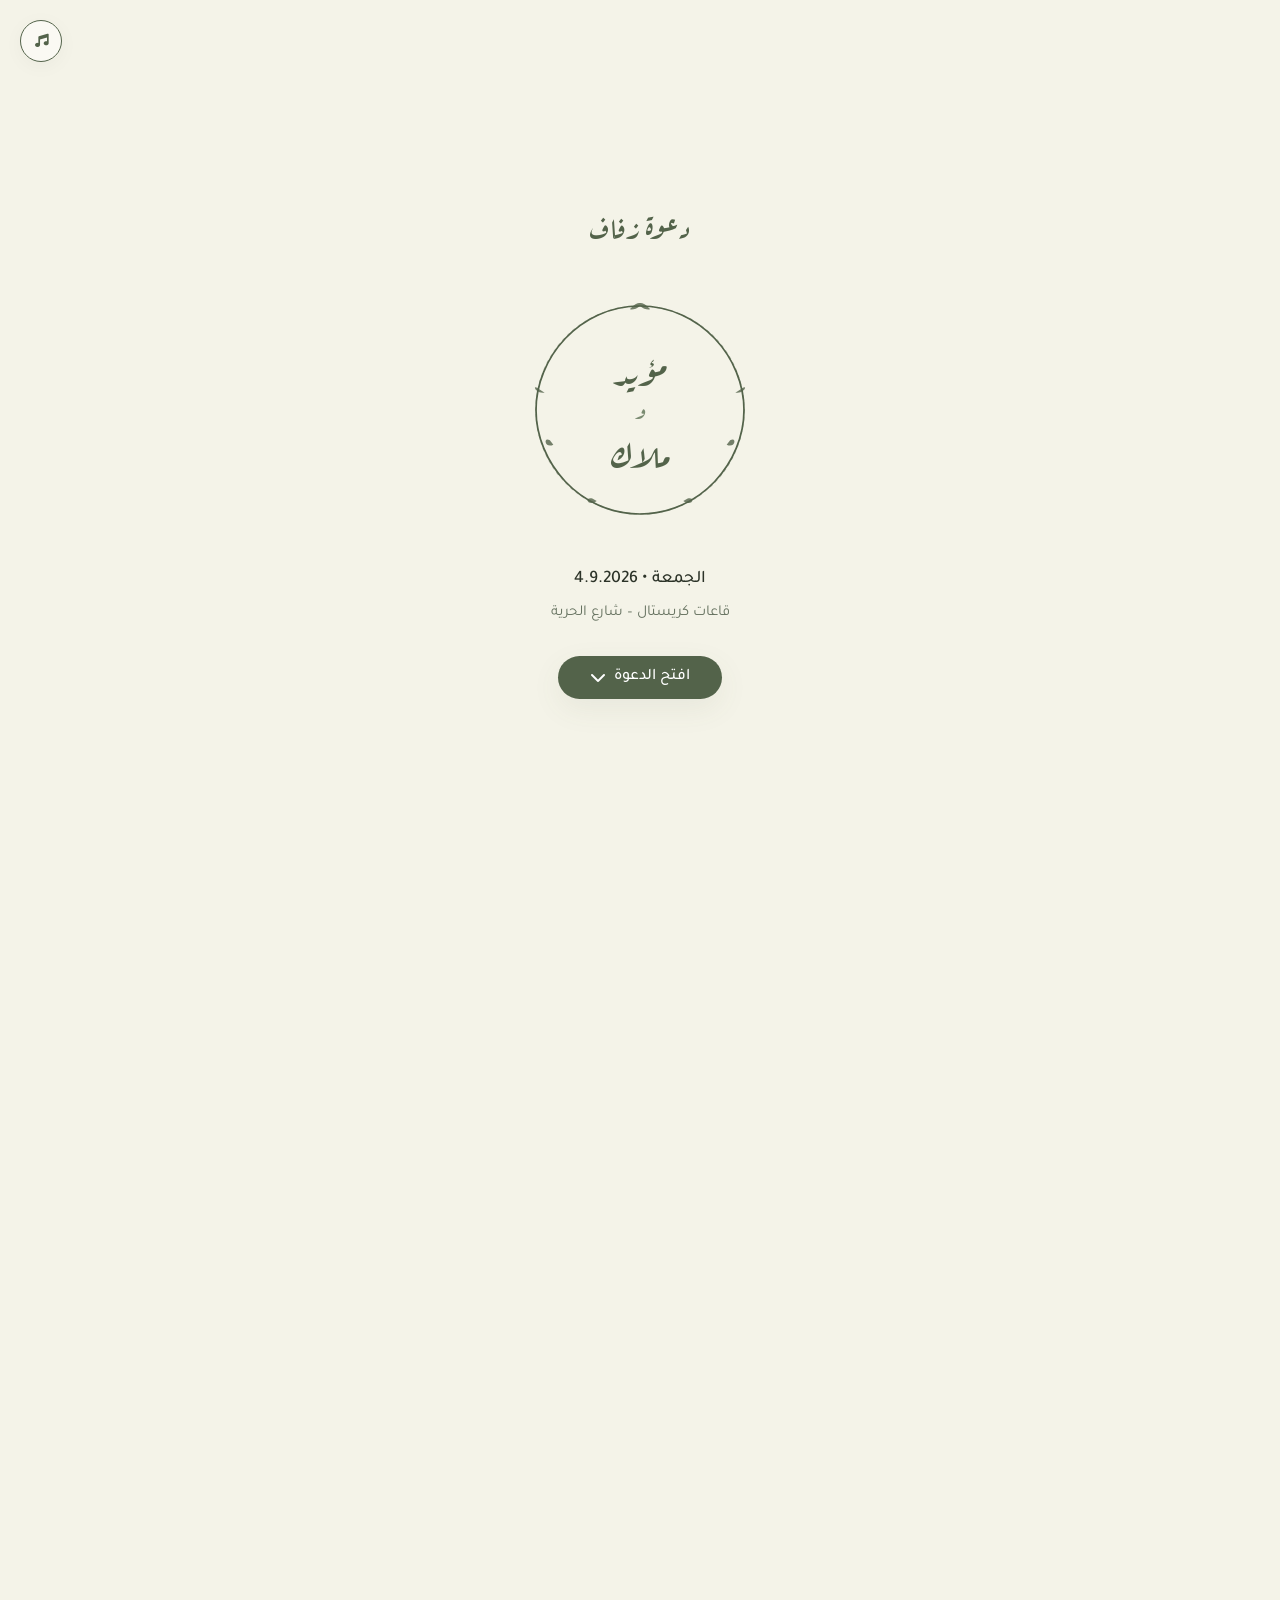
<file: index.html>
<!DOCTYPE html>
<html lang="ar" dir="rtl">
<head>
    <meta charset="UTF-8">
    <meta name="viewport" content="width=device-width, initial-scale=1.0">
    <title>دعوة زفاف - مؤيد و ملاك</title>
    <!-- Google Fonts -->
    <link rel="preconnect" href="https://fonts.googleapis.com">
    <link rel="preconnect" href="https://fonts.gstatic.com" crossorigin>
    <link href="https://fonts.googleapis.com/css2?family=Amiri:ital,wght@0,400;0,700;1,400&family=Aref+Ruqaa:wght@400;700&family=Tajawal:wght@300;400;500;700&display=swap" rel="stylesheet">
    <!-- Font Awesome -->
    <link rel="stylesheet" href="https://cdnjs.cloudflare.com/ajax/libs/font-awesome/6.4.0/css/all.min.css">
    <!-- Custom CSS -->
    <link rel="stylesheet" href="css/style.css">
</head>
<body>

    <!-- Floating Leaf Particles Background -->
    <div class="leaf-particles" id="particles"></div>

    <!-- Music Control Floating Button -->
    <button class="music-toggle" id="musicToggle" aria-label="تشغيل / إيقاف الموسيقى">
        <i class="fas fa-music"></i>
    </button>

    <!-- Audio Element (Subtle Ambient Audio) -->
    <audio id="bgMusic" loop>
        <source src="https://cdn.pixabay.com/download/audio/2022/05/27/audio_1808fbf07a.mp3?filename=soft-piano-113280.mp3" type="audio/mpeg">
    </audio>

    <!-- 1. OPENING / COVER SCREEN -->
    <section class="cover-screen" id="coverScreen">
        <div class="cover-content">
            <h2 class="cover-title">دعوة زفاف</h2>
            
            <!-- Delicate Botanical Wreath SVG -->
            <div class="wreath-container">
                <svg class="wreath-svg" viewBox="0 0 300 300">
                    <!-- Leaf Wreath Path -->
                    <circle cx="150" cy="150" r="120" fill="none" stroke="#53634A" stroke-width="1.5" stroke-dasharray="4 4" opacity="0.4"/>
                    <!-- Leaves Left Branch -->
                    <path d="M 150 270 C 80 270 30 210 30 150 C 30 90 80 30 150 30" fill="none" stroke="#53634A" stroke-width="2"/>
                    <!-- Leaves Right Branch -->
                    <path d="M 150 270 C 220 270 270 210 270 150 C 270 90 220 30 150 30" fill="none" stroke="#53634A" stroke-width="2"/>
                    <!-- Leaf Ornaments -->
                    <g fill="#53634A" opacity="0.8">
                        <path d="M 140 32 C 145 25, 155 25, 150 30 C 145 35, 135 35, 140 32 Z"/>
                        <path d="M 160 32 C 155 25, 145 25, 150 30 C 155 35, 165 35, 160 32 Z"/>
                        <path d="M 40 130 C 30 132, 25 120, 32 125 Z"/>
                        <path d="M 260 130 C 270 132, 275 120, 268 125 Z"/>
                        <path d="M 50 190 C 40 195, 38 180, 46 185 Z"/>
                        <path d="M 250 190 C 260 195, 262 180, 254 185 Z"/>
                        <path d="M 100 255 C 90 262, 85 250, 95 252 Z"/>
                        <path d="M 200 255 C 210 262, 215 250, 205 252 Z"/>
                    </g>
                </svg>
                
                <div class="wreath-text">
                    <span class="names-calligraphy">مؤيد</span>
                    <span class="and-sym">و</span>
                    <span class="names-calligraphy">ملاك</span>
                </div>
            </div>

            <div class="cover-details">
                <p class="cover-date">الجمعة • 4.9.2026</p>
                <p class="cover-location">قاعات كريستال – شارع الحرية</p>
            </div>

            <button class="btn-open" id="openBtn">
                افتح الدعوة <i class="fas fa-chevron-down ms-1"></i>
            </button>
        </div>
    </section>

    <!-- MAIN INVITATION CONTENT (Hidden initially until opened) -->
    <main class="main-content" id="mainContent">

        <!-- 2. QURAN / INTRODUCTION SECTION -->
        <section class="section quran-section">
            <div class="container text-center">
                <p class="bismillah">بِسْمِ اللَّهِ الرَّحْمَنِ الرَّحِيمِ</p>
                
                <div class="divider">
                    <span class="divider-line"></span>
                    <i class="fas fa-leaf divider-icon"></i>
                    <span class="divider-line"></span>
                </div>

                <blockquote class="quran-verse">
                    "وَمِنْ آيَاتِهِ أَنْ خَلَقَ لَكُم مِّنْ أَنفُسِكُمْ أَزْوَاجًا لِّتَسْكُنُوا إِلَيْهَا وَجَعَلَ بَيْنَكُم مَّوَدَّةً وَرَحْمَةً ۚ إِنَّ فِي ذَٰلِكَ لَآيَاتٍ لِّقَوْمٍ يَتَفَكَّرُونَ"
                </blockquote>
                <p class="quran-footnote">صدق الله العظيم</p>

                <div class="intro-greeting">
                    <p class="greeting-text">بِكُلِّ الحُبِّ وَالوُدِّ، يَتَشَرَّفُ كُلٌّ مِنْ</p>
                    
                    <div class="parents-layout">
                        <div class="parent-col">
                            <span class="parent-title">أبناء الدكتور</span>
                            <h3 class="parent-name">محمد نضال كرامة</h3>
                        </div>
                        <span class="and-sym">و</span>
                        <div class="parent-col">
                            <span class="parent-title">المهندس</span>
                            <h3 class="parent-name">فؤاد عبدالرؤوف الخطيب</h3>
                        </div>
                    </div>
                </div>
            </div>
        </section>

        <!-- 3. WEDDING ANNOUNCEMENT SECTION -->
        <section class="section announcement-section">
            <div class="container text-center relative-container">
                <!-- Large Faded Background Wreath -->
                <div class="bg-wreath-faded"></div>

                <p class="announcement-lead">بدعوتكم لحضور حفل زفاف نجليهما</p>
                
                <h1 class="wedding-names">
                    <span>مؤيد</span>
                    <span class="ampersand">و</span>
                    <span>ملاك</span>
                </h1>

                <div class="flower-symbol">
                    <i class="fas fa-spa"></i>
                </div>
            </div>
        </section>

        <!-- 4. EVENT INFORMATION CARD -->
        <section class="section info-section">
            <div class="container">
                <div class="info-card">
                    <div class="info-item">
                        <div class="info-icon">
                            <i class="far fa-calendar-alt"></i>
                        </div>
                        <div class="info-label">التاريخ</div>
                        <div class="info-val">4.9.2026</div>
                        <div class="info-sub">الجمعة</div>
                    </div>

                    <div class="info-divider"></div>

                    <div class="info-item">
                        <div class="info-icon">
                            <i class="fas fa-map-marker-alt"></i>
                        </div>
                        <div class="info-label">المكان</div>
                        <div class="info-val">قاعات كريستال</div>
                        <div class="info-sub">شارع الحرية - عمّان</div>
                    </div>

                    <div class="info-divider"></div>

                    <div class="info-item">
                        <div class="info-icon">
                            <i class="far fa-clock"></i>
                        </div>
                        <div class="info-label">الوقت</div>
                        <div class="info-val">9:30 – 11:30</div>
                        <div class="info-sub">مساءً</div>
                    </div>
                </div>
            </div>
        </section>

        <!-- 6. COUNTDOWN SECTION -->
        <section class="section countdown-section" id="calendarSection">
            <div class="container text-center">
                <h2 class="section-title">باقي على الفرح</h2>
                
                <div class="countdown-grid" id="countdownGrid">
                    <div class="count-box">
                        <span class="count-num" id="days">04</span>
                        <span class="count-label">يوم</span>
                    </div>
                    <div class="count-box">
                        <span class="count-num" id="hours">10</span>
                        <span class="count-label">ساعة</span>
                    </div>
                    <div class="count-box">
                        <span class="count-num" id="minutes">33</span>
                        <span class="count-label">دقيقة</span>
                    </div>
                    <div class="count-box">
                        <span class="count-num" id="seconds">15</span>
                        <span class="count-label">ثانية</span>
                    </div>
                </div>

                <p class="countdown-footer" id="countdownMessage">اليوم يوم الفرح — بانتظاركم ♡</p>
            </div>
        </section>

        <!-- 7. ACTION BUTTONS -->
        <section class="section actions-section" id="locationSection">
            <div class="container text-center">
                <a href="https://maps.google.com/?q=Rosamond+Halls+Airport+Road" target="_blank" class="btn-primary-action">
                    <i class="fas fa-location-dot me-2"></i> الموقع على الخريطة ♧
                </a>

                <div class="secondary-actions">
                    <button class="btn-secondary-action" id="addToCalendarBtn">
                        <i class="far fa-calendar-plus me-1"></i> أضف إلى التقويم
                    </button>
                    <button class="btn-secondary-action" id="shareBtn">
                        <i class="fas fa-share-alt me-1"></i> مشاركة الدعوة
                    </button>
                </div>
            </div>
        </section>

        <!-- 8. FINAL MESSAGE -->
        <section class="section final-section">
            <div class="container text-center">
                <div class="divider">
                    <span class="divider-line"></span>
                    <i class="fas fa-heart divider-icon"></i>
                    <span class="divider-line"></span>
                </div>
                <h3 class="final-title">حضوركم يزيدنا فرحًا</h3>
                <p class="final-dua">بارك الله لنا وبارك علينا وجمع بيننا في خير</p>
            </div>
        </section>

    </main>

    <!-- 5. FIXED BOTTOM NAVIGATION (MOBILE) -->
    <nav class="bottom-nav">
        <a href="#locationSection" class="nav-item">
            <i class="fas fa-map-pin"></i>
            <span>الموقع</span>
        </a>
        <a href="#calendarSection" class="nav-item">
            <i class="far fa-calendar-check"></i>
            <span>التقويم</span>
        </a>
        <button class="nav-item" id="navShareBtn">
            <i class="fas fa-share-nodes"></i>
            <span>مشاركة</span>
        </button>
    </nav>

    <!-- Toast / Notification for Share Copy -->
    <div class="toast-notification" id="toast">تم نسخ رابط الدعوة بنجاح!</div>

    <!-- Custom JS -->
    <script src="js/main.js"></script>
</body>
</html>
</file>
<file: css/style.css>
/* -----------------------------------------------------------
   Root Variables & Aesthetic Styling
----------------------------------------------------------- */
:root {
    --bg-ivory: #F4F3E8;
    --card-bg: #FAF9F3;
    --primary-sage: #53634A;
    --secondary-sage: #7A8B71;
    --light-sage: #E2E8DD;
    --text-dark: #2C3328;
    --text-muted: #667260;
    --white: #FFFFFF;
    --shadow-soft: 0 10px 30px rgba(83, 99, 74, 0.08);
    --shadow-card: 0 4px 20px rgba(0, 0, 0, 0.04);
    --font-heading: 'Aref Ruqaa', serif;
    --font-quran: 'Amiri', serif;
    --font-body: 'Tajawal', sans-serif;
    --transition: all 0.4s ease;
}

* {
    box-sizing: border-box;
    margin: 0;
    padding: 0;
}

html {
    scroll-behavior: smooth;
}

body {
    background-color: var(--bg-ivory);
    color: var(--text-dark);
    font-family: var(--font-body);
    direction: rtl;
    text-align: right;
    overflow-x: hidden;
    line-height: 1.7;
    position: relative;
    padding-bottom: 70px; /* Space for bottom nav on mobile */
}

@media (min-width: 768px) {
    body {
        padding-bottom: 0;
    }
}

/* Floating Leaf Particles */
.leaf-particles {
    position: fixed;
    top: 0;
    left: 0;
    width: 100%;
    height: 100%;
    pointer-events: none;
    z-index: 1;
    overflow: hidden;
}

.particle {
    position: absolute;
    background-color: var(--primary-sage);
    opacity: 0.15;
    border-radius: 0 100% 0 100%;
    animation: floatLeaf 12s infinite linear;
}

@keyframes floatLeaf {
    0% {
        transform: translateY(-10%) rotate(0deg) translateX(0);
        opacity: 0;
    }
    20% {
        opacity: 0.2;
    }
    80% {
        opacity: 0.2;
    }
    100% {
        transform: translateY(110vh) rotate(360deg) translateX(50px);
        opacity: 0;
    }
}

/* Music Toggle Button */
.music-toggle {
    position: fixed;
    top: 20px;
    left: 20px;
    z-index: 100;
    width: 42px;
    height: 42px;
    border-radius: 50%;
    background: var(--card-bg);
    border: 1px solid var(--primary-sage);
    color: var(--primary-sage);
    display: flex;
    align-items: center;
    justify-content: center;
    cursor: pointer;
    box-shadow: var(--shadow-card);
    transition: var(--transition);
}

.music-toggle:hover {
    transform: scale(1.08);
    background: var(--primary-sage);
    color: var(--white);
}

/* -----------------------------------------------------------
   1. Opening / Cover Screen
----------------------------------------------------------- */
.cover-screen {
    position: fixed;
    top: 0;
    left: 0;
    width: 100%;
    height: 100vh;
    background-color: var(--bg-ivory);
    z-index: 99;
    display: flex;
    align-items: center;
    justify-content: center;
    text-align: center;
    transition: transform 0.8s cubic-bezier(0.77, 0, 0.175, 1), opacity 0.8s ease;
    padding: 20px;
}

.cover-screen.opened {
    transform: translateY(-100%);
    opacity: 0;
    pointer-events: none;
}

.cover-content {
    max-width: 450px;
    width: 100%;
    display: flex;
    flex-direction: column;
    align-items: center;
}

.cover-title {
    font-family: var(--font-heading);
    color: var(--primary-sage);
    font-size: 1.8rem;
    font-weight: 400;
    letter-spacing: 1px;
    margin-bottom: 20px;
}

.wreath-container {
    position: relative;
    width: 260px;
    height: 260px;
    margin: 10px 0 25px 0;
    display: flex;
    align-items: center;
    justify-content: center;
}

.wreath-svg {
    position: absolute;
    top: 0;
    left: 0;
    width: 100%;
    height: 100%;
    animation: rotateSlow 40s infinite linear;
}

@keyframes rotateSlow {
    from { transform: rotate(0deg); }
    to { transform: rotate(360deg); }
}

.wreath-text {
    position: relative;
    z-index: 2;
    display: flex;
    flex-direction: column;
    align-items: center;
    gap: 2px;
}

.names-calligraphy {
    font-family: var(--font-heading);
    font-size: 2.2rem;
    color: var(--primary-sage);
    line-height: 1.2;
}

.and-sym {
    font-family: var(--font-heading);
    font-size: 1.3rem;
    color: var(--secondary-sage);
}

.cover-details {
    margin-bottom: 30px;
}

.cover-date {
    font-size: 1.1rem;
    font-weight: 500;
    color: var(--text-dark);
    margin-bottom: 5px;
}

.cover-location {
    font-size: 0.95rem;
    color: var(--text-muted);
}

.btn-open {
    background-color: var(--primary-sage);
    color: var(--white);
    border: none;
    padding: 12px 32px;
    border-radius: 30px;
    font-family: var(--font-body);
    font-size: 1rem;
    font-weight: 500;
    cursor: pointer;
    box-shadow: var(--shadow-soft);
    transition: var(--transition);
    display: inline-flex;
    align-items: center;
    gap: 8px;
}

.btn-open:hover {
    background-color: #42503a;
    transform: translateY(-3px);
    box-shadow: 0 14px 35px rgba(83, 99, 74, 0.15);
}

/* -----------------------------------------------------------
   Main Content Layout
----------------------------------------------------------- */
.main-content {
    opacity: 0;
    transition: opacity 1s ease 0.3s;
    max-width: 800px;
    margin: 0 auto;
    padding: 20px 15px;
}

.main-content.visible {
    opacity: 1;
}

.section {
    padding: 50px 0;
    position: relative;
    z-index: 2;
}

.container {
    width: 100%;
    padding-left: 15px;
    padding-right: 15px;
    margin-left: auto;
    margin-right: auto;
}

.text-center {
    text-align: center;
}

/* Dividers */
.divider {
    display: flex;
    align-items: center;
    justify-content: center;
    gap: 15px;
    margin: 20px 0;
}

.divider-line {
    height: 1px;
    width: 60px;
    background: linear-gradient(to right, transparent, var(--secondary-sage), transparent);
}

.divider-icon {
    color: var(--secondary-sage);
    font-size: 0.8rem;
}

/* 2. Quran Section */
.bismillah {
    font-family: var(--font-quran);
    font-size: 1.4rem;
    color: var(--primary-sage);
    margin-bottom: 10px;
}

.quran-verse {
    font-family: var(--font-quran);
    font-size: 1.25rem;
    line-height: 2.2;
    color: var(--text-dark);
    max-width: 650px;
    margin: 20px auto 10px auto;
}

.quran-footnote {
    font-family: var(--font-quran);
    font-size: 0.95rem;
    color: var(--text-muted);
    margin-bottom: 50px;
}

.intro-greeting {
    margin-top: 30px;
}

.greeting-text {
    font-family: var(--font-heading);
    font-size: 1.4rem;
    color: var(--primary-sage);
    margin-bottom: 25px;
}

    .parents-layout {
        display: flex;
        justify-content: center;
        align-items: center;
        gap: 30px;
        flex-wrap: wrap;
    }

    .parent-col {
        flex: 1;
        min-width: 200px;
    }

    .parent-and {
        font-family: var(--font-heading);
        font-size: 1.5rem;
        color: var(--secondary-sage);
    }

    .parent-title {
        font-size: 0.9rem;
        color: var(--text-muted);
        display: block;
        margin-bottom: 4px;
    }

    .parent-name {
        font-family: var(--font-body);
        font-weight: 700;
        font-size: 1.15rem;
        color: var(--text-dark);
    }

    /* =========================
       Mobile
    ========================= */
    @media (max-width: 767.98px) {
        .parents-layout {
            flex-direction: column;
            gap: 10px;
        }

        .parent-col {
            width: 100%;
            min-width: 0;
            flex: none;
        }

        .parent-and {
            margin: 0;
            line-height: 1;
        }
    }

    /* 3. Announcement Section */
    .announcement-section {
        padding: 60px 0;
    }

    .relative-container {
        position: relative;
    }

    .bg-wreath-faded {
        position: absolute;
        top: 50%;
        left: 50%;
        transform: translate(-50%, -50%);
        width: 320px;
        height: 320px;
        background-image: url("data:image/svg+xml,%3Csvg xmlns='http://www.w3.org/2000/svg' viewBox='0 0 300 300'%3E%3Ccircle cx='150' cy='150' r='120' fill='none' stroke='%2353634A' stroke-width='1.5' stroke-dasharray='4 4' opacity='0.3'/%3E%3Cpath d='M 150 270 C 80 270 30 210 30 150 C 30 90 80 30 150 30' fill='none' stroke='%2353634A' stroke-width='2' opacity='0.3'/%3E%3Cpath d='M 150 270 C 220 270 270 210 270 150 C 270 90 220 30 150 30' fill='none' stroke='%2353634A' stroke-width='2' opacity='0.3'/%3E%3C/svg%3E");
        background-repeat: no-repeat;
        background-size: contain;
        opacity: 0.18;
        pointer-events: none;
        z-index: 0;
    }

    .announcement-lead {
        font-size: 1.1rem;
        color: var(--text-muted);
        margin-bottom: 20px;
        position: relative;
        z-index: 1;
    }

    .wedding-names {
        font-family: var(--font-heading);
        font-size: 3.2rem;
        color: var(--primary-sage);
        display: flex;
        align-items: center;
        justify-content: center;
        gap: 15px;
        flex-wrap: wrap;
        position: relative;
        z-index: 1;
        font-weight: 400;
    }

    .ampersand {
        font-size: 2rem;
        color: var(--secondary-sage);
    }

    .flower-symbol {
        margin-top: 20px;
        color: var(--secondary-sage);
        font-size: 1rem;
        opacity: 0.7;
        position: relative;
        z-index: 1;
    }

    /* 4. Event Information Card */
    .info-card {
        background-color: var(--card-bg);
        border: 1px solid rgba(83, 99, 74, 0.15);
        border-radius: 16px;
        padding: 35px 25px;
        box-shadow: var(--shadow-card);
        display: flex;
        flex-direction: column;
        gap: 25px;
        margin: 0 auto;
        max-width: 700px;
    }

    @media (min-width: 650px) {
        .info-card {
            flex-direction: row;
            justify-content: space-around;
            align-items: center;
            padding: 40px 20px;
        }
    }

    .info-item {
        text-align: center;
        flex: 1;
    }

    .info-icon {
        font-size: 1.5rem;
        color: var(--primary-sage);
        margin-bottom: 10px;
    }

    .info-label {
        font-size: 0.85rem;
        color: var(--text-muted);
        margin-bottom: 5px;
    }

    .info-val {
        font-size: 1.2rem;
        font-weight: 700;
        color: var(--text-dark);
    }

    .info-sub {
        font-size: 0.85rem;
        color: var(--text-muted);
    }

    .info-divider {
        height: 1px;
        background-color: rgba(83, 99, 74, 0.12);
        width: 80%;
        margin: 0 auto;
    }

    @media (min-width: 650px) {
        .info-divider {
            width: 1px;
            height: 60px;
            margin: 0;
        }
    }

    /* 6. Countdown Section */
    .section-title {
        font-family: var(--font-heading);
        font-size: 1.8rem;
        color: var(--primary-sage);
        margin-bottom: 30px;
        font-weight: 400;
    }

    .countdown-grid {
        display: flex;
        justify-content: center;
        gap: 15px;
        margin-bottom: 25px;
        flex-wrap: wrap;
    }

    .count-box {
        background: var(--card-bg);
        border: 1px solid rgba(83, 99, 74, 0.2);
        border-radius: 12px;
        width: 75px;
        height: 85px;
        display: flex;
        flex-direction: column;
        align-items: center;
        justify-content: center;
        box-shadow: var(--shadow-card);
    }

    .count-num {
        font-size: 1.6rem;
        font-weight: 700;
        color: var(--primary-sage);
        line-height: 1.1;
    }

    .count-label {
        font-size: 0.75rem;
        color: var(--text-muted);
        margin-top: 4px;
    }

    .countdown-footer {
        font-size: 1rem;
        color: var(--text-dark);
        font-weight: 500;
    }

    /* 7. Action Buttons */
    .btn-primary-action {
        display: inline-block;
        background-color: var(--primary-sage);
        color: var(--white);
        text-decoration: none;
        padding: 14px 36px;
        border-radius: 30px;
        font-size: 1.05rem;
        font-weight: 500;
        box-shadow: var(--shadow-soft);
        transition: var(--transition);
        margin-bottom: 20px;
        width: 100%;
        max-width: 320px;
    }

        .btn-primary-action:hover {
            background-color: #42503a;
            transform: translateY(-2px);
        }

    .secondary-actions {
        display: flex;
        justify-content: center;
        gap: 15px;
        flex-wrap: wrap;
    }

    .btn-secondary-action {
        background-color: transparent;
        border: 1px solid var(--primary-sage);
        color: var(--primary-sage);
        padding: 10px 24px;
        border-radius: 30px;
        font-family: var(--font-body);
        font-size: 0.95rem;
        font-weight: 500;
        cursor: pointer;
        transition: var(--transition);
    }

        .btn-secondary-action:hover {
            background-color: var(--primary-sage);
            color: var(--white);
        }

    /* 8. Final Message */
    .final-title {
        font-family: var(--font-heading);
        font-size: 1.6rem;
        color: var(--primary-sage);
        margin-bottom: 10px;
        font-weight: 400;
    }

    .final-dua {
        font-size: 0.95rem;
        color: var(--text-muted);
    }

    /* 5. Bottom Navigation (Mobile) */
    .bottom-nav {
        position: fixed;
        bottom: 0;
        left: 0;
        width: 100%;
        background-color: var(--card-bg);
        border-top: 1px solid rgba(83, 99, 74, 0.15);
        box-shadow: 0 -4px 15px rgba(0, 0, 0, 0.04);
        display: flex;
        justify-content: space-around;
        align-items: center;
        padding: 8px 0;
        z-index: 90;
    }

    @media (min-width: 768px) {
        .bottom-nav {
            display: none;
        }
    }

    .nav-item {
        display: flex;
        flex-direction: column;
        align-items: center;
        color: var(--text-muted);
        text-decoration: none;
        background: none;
        border: none;
        font-family: var(--font-body);
        font-size: 0.75rem;
        cursor: pointer;
        transition: var(--transition);
    }

        .nav-item i {
            font-size: 1.1rem;
            margin-bottom: 2px;
        }

        .nav-item:hover, .nav-item:focus {
            color: var(--primary-sage);
        }

    /* Toast Notification */
    .toast-notification {
        position: fixed;
        bottom: 80px;
        left: 50%;
        transform: translateX(-50%) translateY(100px);
        background-color: var(--primary-sage);
        color: var(--white);
        padding: 10px 24px;
        border-radius: 20px;
        font-size: 0.9rem;
        box-shadow: var(--shadow-soft);
        opacity: 0;
        transition: all 0.4s ease;
        z-index: 200;
        pointer-events: none;
    }

        .toast-notification.show {
            transform: translateX(-50%) translateY(0);
            opacity: 1;
        }

    /* Responsive adjustments */
    @media (max-width: 480px) {
        .wedding-names {
            font-size: 2.5rem;
        }

        .count-box {
            width: 65px;
            height: 75px;
        }

        .count-num {
            font-size: 1.3rem;
        }
    }
</file>
